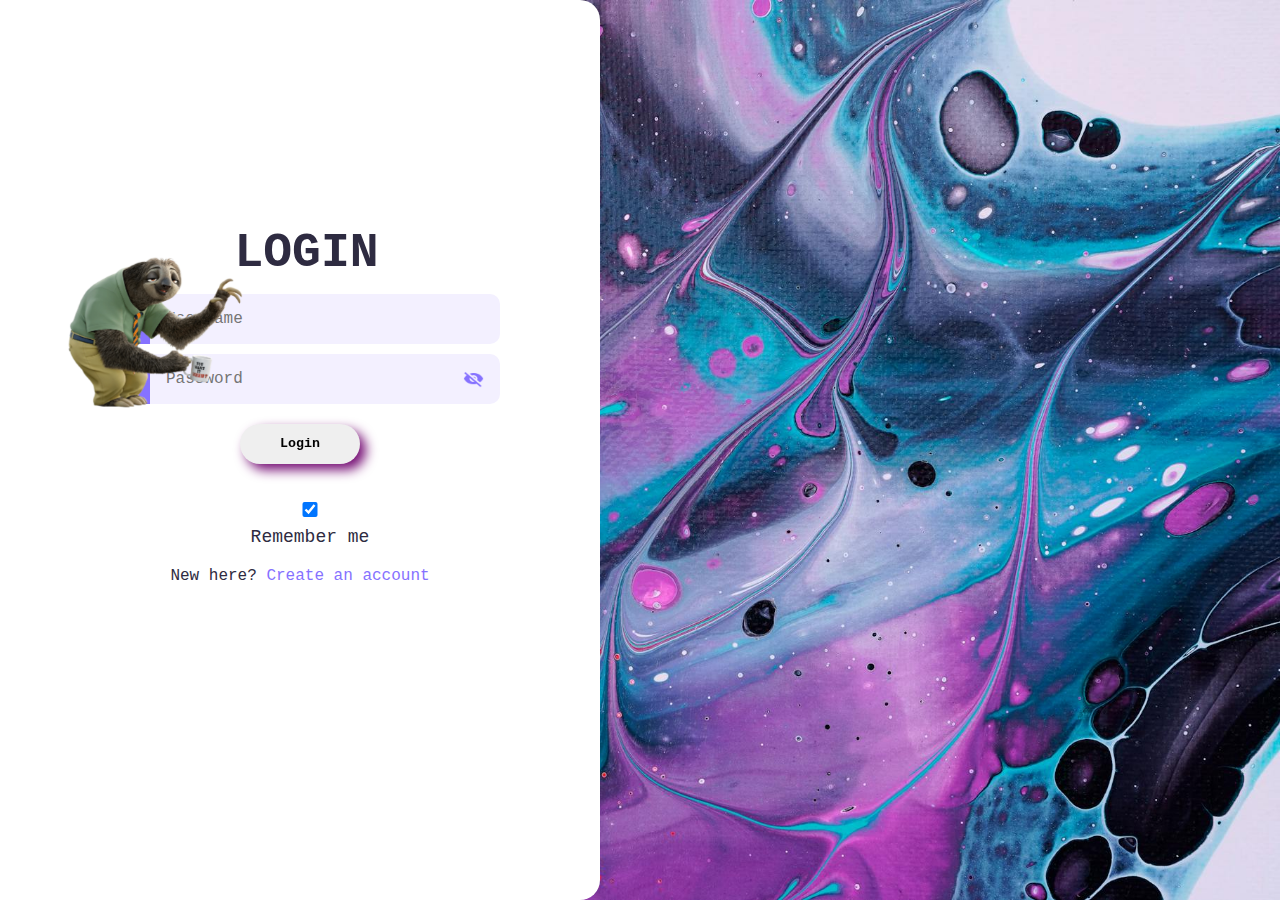
<file: Rock_scissors_paper_Second_Project/index.html>
<!DOCTYPE html>
<html lang="en">
<head>
    <meta charset="UTF-8">
    <meta name="viewport" content="width=device-width, initial-scale=1.0">
    <title>Rock Paper Scissors</title>
    <link href="./style.css" type="text/css" rel="stylesheet"/>
</head>
<body>
    <ul class="details">
        <li id="playerName"></li>
        <li id="players">Players</li>
        <li id="yourScore">Your score</li>
    </ul>
    <button id="logout">Logout</button>
    <p class="title">Rock Paper Scissors</p>
    <br/> <br/>
    <div class="container">
        <button id="rock">
           <img src="images/rock-emoji.png" class="move-icon"/>
        </button>
        <button id="paper">
            <img src="images/paper-emoji.png" class="move-icon"/>
        </button>
        <button id="scissors">
            <img src="images/scissors-emoji.png" class="move-icon"/>
        </button>
    </div>
    <button id="resetBtn">
        <img src="images/reset.png" class="move-icon"/>
    </button>
 
    <br/><br/>
    <div class="resultArea">
        <p class="score"></p>
        <p class="choice">
        </p>
        <p class="result"></p>
    </div>
    <script type="module" src="index.js" defer>
    </script>
</body>
</html>
</file>
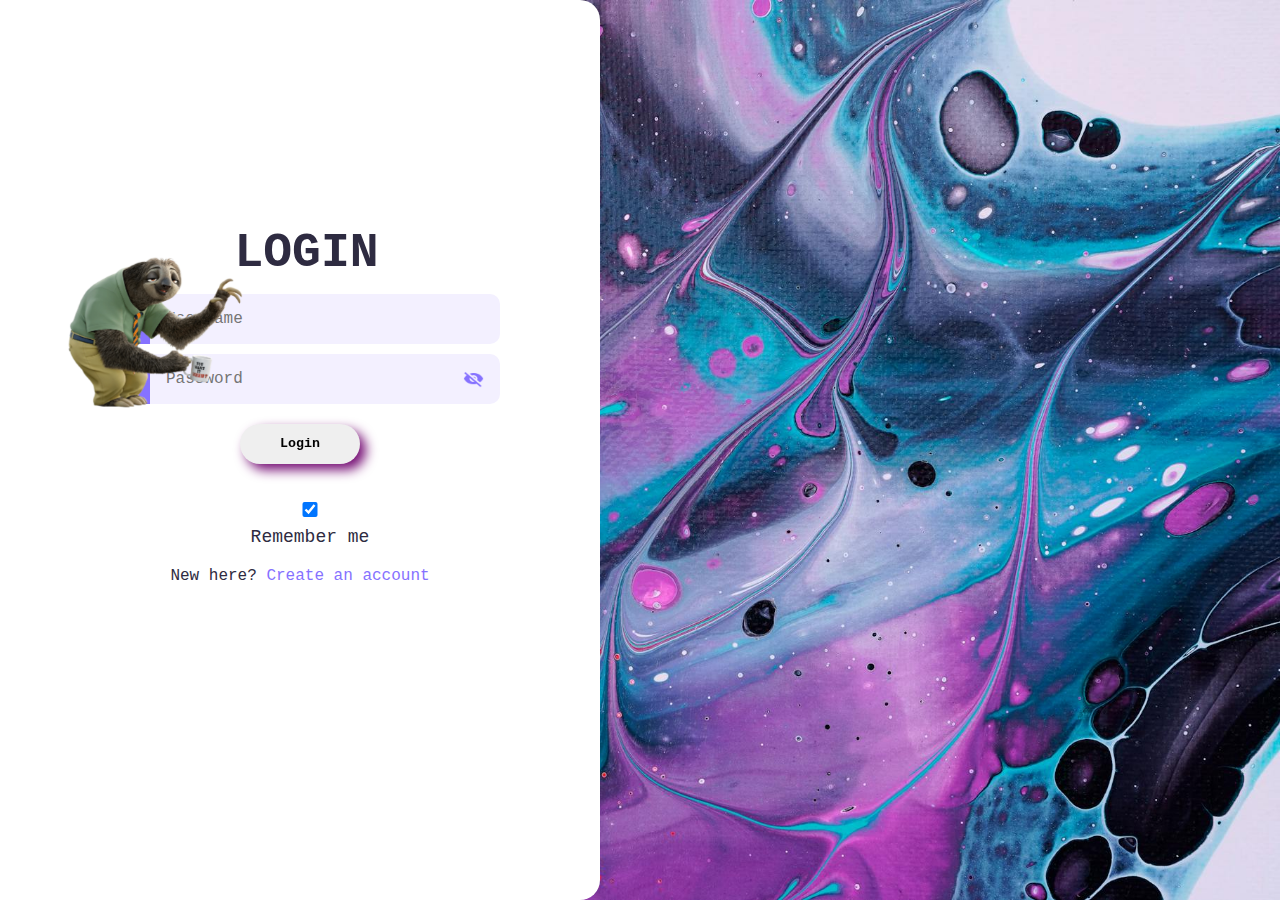
<file: Rock_scissors_paper_Second_Project/login.html>
<!DOCTYPE html>
<html lang="en">
<head>
    <meta charset="UTF-8">
    <meta name="viewport" content="width=device-width, initial-scale=1.0">
    <title>Login</title>
    <link href="style_form.css" rel="stylesheet">
</head>
<body>
    <div class="container">
        <h1 id="h-login">LOGIN</h1>
        <p id="error-message"></p>
        <form class="form">      
            <div>
                <img src="images/sloth-login.png" alt="Avatar" class="loginPic">
            </div> 
            <div>
                <label for="username"><b><svg xmlns="http://www.w3.org/2000/svg" height="24px" viewBox="0 -960 960 960" width="24px" fill="white"><path d="M480-480q-66 0-113-47t-47-113q0-66 47-113t113-47q66 0 113 47t47 113q0 66-47 113t-113 47ZM160-160v-112q0-34 17.5-62.5T224-378q62-31 126-46.5T480-440q66 0 130 15.5T736-378q29 15 46.5 43.5T800-272v112H160Z"/></svg></b></label>
                <input type="text" id="username" name="username" autocomplete="nickname" placeholder="Username">
            </div>
            <div id="password-div">
                <label for="password"><svg xmlns="http://www.w3.org/2000/svg" height="24px" viewBox="0 -960 960 960" width="24px" fill="white"><path d="M240-80q-33 0-56.5-23.5T160-160v-400q0-33 23.5-56.5T240-640h40v-80q0-83 58.5-141.5T480-920q83 0 141.5 58.5T680-720v80h40q33 0 56.5 23.5T800-560v400q0 33-23.5 56.5T720-80H240Zm240-200q33 0 56.5-23.5T560-360q0-33-23.5-56.5T480-440q-33 0-56.5 23.5T400-360q0 33 23.5 56.5T480-280ZM360-640h240v-80q0-50-35-85t-85-35q-50 0-85 35t-35 85v80Z"/></svg></label>
                <input type="password" id="password" name="password" placeholder="Password" maxlength="15" autocomplete="current-password">
                <img src="images/eye-off.png" id="eyeIcon">
            </div>
            <button type="submit">Login</button><br>
            <div id="checkbox">
                <input type="checkbox" id="remember" checked="checked" name="remember">
                <label for="remember" id="rememberMe">Remember me</label>
            </div> 
            <div>
                <p id="final-p">New here? <a href="signUp.html"> Create an account</a>
                </p>
            </div>
        </form>
    </div>
    <script type="module" src="form.js" defer></script>
</body>
</html>
</file>
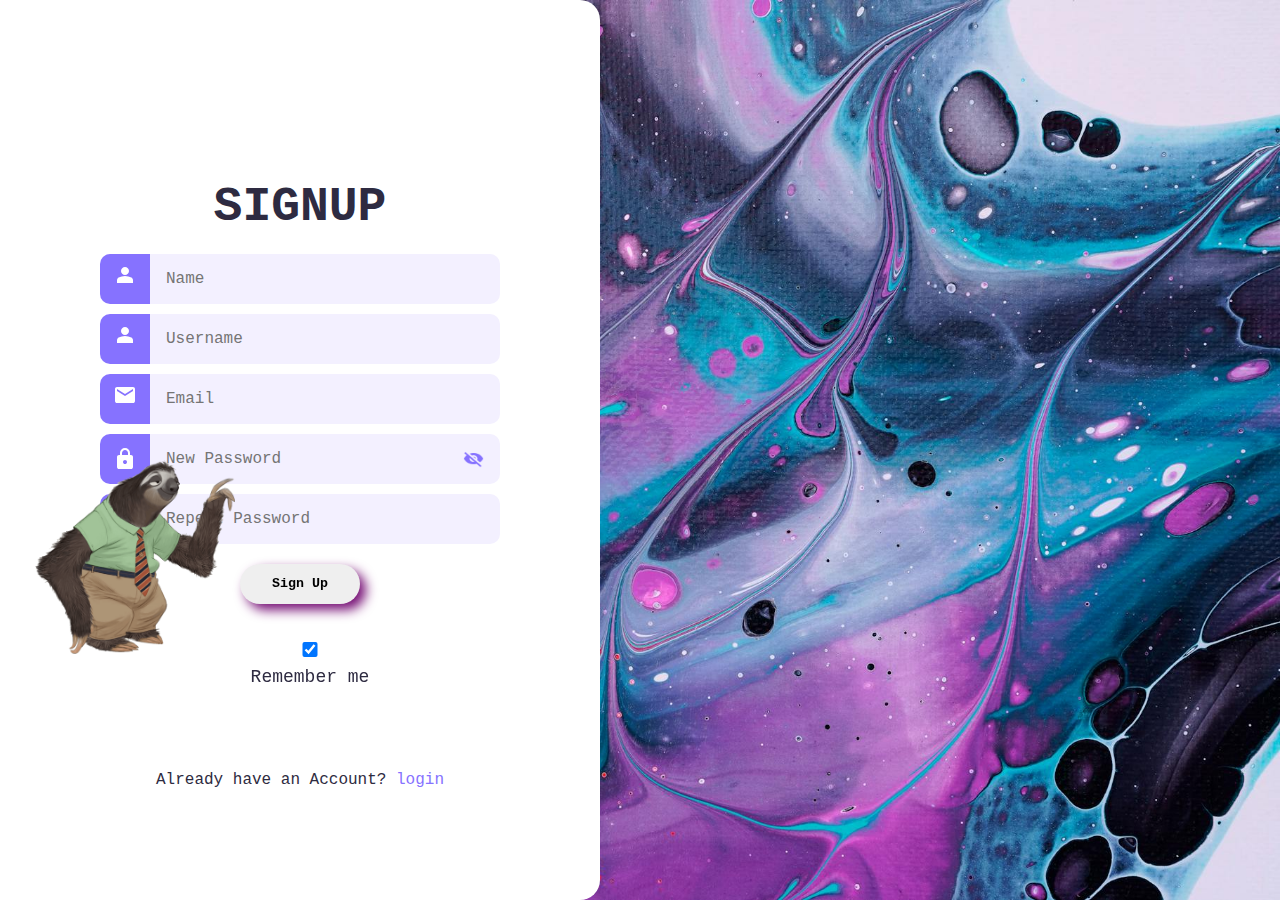
<file: Rock_scissors_paper_Second_Project/signUp.html>
<!DOCTYPE html>
<html lang="en">
<head>
    <meta charset="UTF-8">
    <meta name="viewport" content="width=device-width, initial-scale=1.0">
    <title>Sign Up</title> 
    <link href="style_form.css" rel="stylesheet">
</head>
<body>
    <div class="container">
        <h1>SIGNUP</h1>
        <p id="error-message"></p>
        <form class="form">      
            <div>
                <img src="images/sloth.png" alt="Avatar" class="signupPic">
            </div>
            <div>
                <label for="name"><b><svg xmlns="http://www.w3.org/2000/svg" height="24px" viewBox="0 -960 960 960" width="24px" fill="white"><path d="M480-480q-66 0-113-47t-47-113q0-66 47-113t113-47q66 0 113 47t47 113q0 66-47 113t-113 47ZM160-160v-112q0-34 17.5-62.5T224-378q62-31 126-46.5T480-440q66 0 130 15.5T736-378q29 15 46.5 43.5T800-272v112H160Z"/></svg></b></label>
                <input required type="text" id="name" name="name"  autocomplete="name" placeholder="Name">
            </div>
            <div>
                <label for="username"><b><svg xmlns="http://www.w3.org/2000/svg" height="24px" viewBox="0 -960 960 960" width="24px" fill="white"><path d="M480-480q-66 0-113-47t-47-113q0-66 47-113t113-47q66 0 113 47t47 113q0 66-47 113t-113 47ZM160-160v-112q0-34 17.5-62.5T224-378q62-31 126-46.5T480-440q66 0 130 15.5T736-378q29 15 46.5 43.5T800-272v112H160Z"/></svg></b></label>
                <input required type="text" id="username" name="username" autocomplete="nickname" placeholder="Username">
            </div>
            <div>
                <label for="email"><b><svg xmlns="http://www.w3.org/2000/svg" height="24px" viewBox="0 -960 960 960" width="24px" fill="white"><path d="M160-160q-33 0-56.5-23.5T80-240v-480q0-33 23.5-56.5T160-800h640q33 0 56.5 23.5T880-720v480q0 33-23.5 56.5T800-160H160Zm320-280 320-200v-80L480-520 160-720v80l320 200Z"/></svg></b></label>
                <input required type="email" id="email" name="email" autocomplete="email" placeholder="Email">
            </div>
            <div id="password-div">
                <label for="password"><svg xmlns="http://www.w3.org/2000/svg" height="24px" viewBox="0 -960 960 960" width="24px" fill="white"><path d="M240-80q-33 0-56.5-23.5T160-160v-400q0-33 23.5-56.5T240-640h40v-80q0-83 58.5-141.5T480-920q83 0 141.5 58.5T680-720v80h40q33 0 56.5 23.5T800-560v400q0 33-23.5 56.5T720-80H240Zm240-200q33 0 56.5-23.5T560-360q0-33-23.5-56.5T480-440q-33 0-56.5 23.5T400-360q0 33 23.5 56.5T480-280ZM360-640h240v-80q0-50-35-85t-85-35q-50 0-85 35t-35 85v80Z"/></svg></label>
                <input required type="password" id="password" name="password" placeholder="New Password" maxlength="15" autocomplete="new-password">
                <img src="images/eye-off.png" id="eyeIcon">
            </div>
            <div>
                <label for="repeat-password"><svg xmlns="http://www.w3.org/2000/svg" height="24px" viewBox="0 -960 960 960" width="24px" fill="white"><path d="M240-80q-33 0-56.5-23.5T160-160v-400q0-33 23.5-56.5T240-640h40v-80q0-83 58.5-141.5T480-920q83 0 141.5 58.5T680-720v80h40q33 0 56.5 23.5T800-560v400q0 33-23.5 56.5T720-80H240Zm240-200q33 0 56.5-23.5T560-360q0-33-23.5-56.5T480-440q-33 0-56.5 23.5T400-360q0 33 23.5 56.5T480-280ZM360-640h240v-80q0-50-35-85t-85-35q-50 0-85 35t-35 85v80Z"/></svg></label>
                <input required type="password" id="repeat-password" name="repeat-password" placeholder="Repeat Password" maxlength="15" autocomplete="new-password">
            </div>
            <button type="submit" class="submitButton">Sign Up</button><br>
            <div id="checkbox">
                <input type="checkbox" id="remember" checked="checked" name="remember"><label for="checkbox" id="rememberMe">Remember me</label>
            </div><br><br><br>
            <div>
                <p id="final-p">Already have an Account? <a href="login.html"> login</a>
                </p>
            </div>  
        </form>
    </div>
    <script type="module" src="form.js" defer></script>
</body>
</html>
</file>
<file: Rock_scissors_paper_Second_Project/style.css>
*{
    margin: 0;
    padding: 0;
}

html {
    font-family: 'Trebuchet MS', 'Lucida Sans Unicode', 'Lucida Grande', 'Lucida Sans', Arial, sans-serif;
    font-size: 12pt;
    color: var(--text-color);
    text-align: center;
}

body {
    box-sizing:border-box;
    margin-top: 100px;
    padding: 10px;
    display: flex;
    flex-direction: column;
    align-items: center;
    justify-content: center;
    background-image:url(images/pexels-photo-28380066.webp) ;
    background-position:initial;
    background-size: cover;
}

.title {
    font-size: 30px;
    text-align: center;
    text-decoration:underline overline #28e6ff;
    margin: 20px;
}

.move-icon {
    margin: 10px;
    padding: 10px;
    width: 80px;
    height: 80px;
    background-color: transparent;
}

.container {
    display: flex;
    position: relative;
    flex-wrap: wrap;
    gap:50px;
}

#rock {
    display: flex;
    align-items: center;
    justify-content: center;
    height: 120px;
    width: 120px;
    border-bottom: 3px solid #cd1db8;
    border-top: 3px solid #f485e9;
    border-right: 3px solid #390548;
    border-left: 3px solid #752675;
    box-shadow: 6px 6px 10px #760f75;
    background-color: transparent;
    animation: ani 10s linear infinite;
}

#paper {
    display: flex;
    align-items: center;
    justify-content: center;
    height: 120px;
    width: 120px;
    border-top: 3px solid #f485e9;;
    border-bottom: 3px solid #cd1db8;
    border-left: 3px solid #752675;
    border-right: 3px solid #390548;
    box-shadow: 6px 6px 10px #760f75;
    background-color: transparent;
    animation: ani 10s linear infinite;
}

#scissors {
    display: flex;
    align-items: center;
    justify-content: center;
    height: 120px;
    width: 120px;
    border-left: 3px solid #752675;
    border-right: 3px solid #390548;
    border-top: 3px solid #f485e9;
    border-bottom: 3px solid #cd1db8;
    box-shadow: 6px 6px 10px #760f75;
    background-color: transparent;
    animation: ani 10s linear infinite;
}

#rock:hover, #paper:hover, #scissors:hover {
    animation:  shaking 2s infinite;
}

#resetBtn {
    display: flex;
    position: relative;
    align-items: center;
    justify-content: center;
    height: 120px;
    width: 120px;
    border-radius: 50%;
    margin-bottom: 0px;
    background-color: transparent;
    border-style: none;
}

#resetBtn:hover {
    transition: 2s ease;
    transform: rotate(360deg);
}

#logout {
    width:9em;
    height: 3em;
    border-radius: 30em;
    font-weight: bold;
    font-family: inherit;
    border: none;
    position:absolute;
    top:0px;
    right: 5px;
    margin-top: 10px;
    cursor: pointer;
    overflow: hidden;
    z-index: 1;
    box-shadow: 6px 6px 12px #760f75;
}

#logout::before {
    content: '';
    width: 0;
    height: 3em;
    border-radius: 30em;
    position:absolute;
    top: 0;
    left: 0;
    background-image: linear-gradient(to right, #cba6ed 0%, #760f75 100%);
    transition: .5s ease;
    display: block;
    z-index: -1;
}

#logout:hover::before {
    width: 9em;
    
    color: #fff;
}

.details {
    display: flex;
    flex-wrap: wrap;
}

#playerName {
    box-sizing: border-box;
    width:15em;
    height: 3em;
    border-radius: 30em;
    font-weight: bold;
    border: none;
    position:absolute;
    top:5px;
    left: 0;
    margin: 10px;
    padding: 10px;
    z-index: 1;
    align-items: flex-start;
}

#players {
    box-sizing: border-box;
    width:15em;
    height: 3em;
    border-radius: 30em;
    font-weight: bold;
    border: none;
    position:absolute;
    top:30px;
    left: 0;
    margin: 10px;
    padding: 10px;
    z-index: 1;
    align-items: flex-start;
    cursor: pointer;
}

#players:hover {
   opacity: 0.5;
}

#yourScore {
    box-sizing: border-box;
    width:15em;
    height: 3em;
    border-radius: 30em;
    font-weight: bold;
    border: none;
    position:absolute;
    top:60px;
    left: 0;
    margin: 10px;
    padding: 10px;
    z-index: 1;
    align-items: flex-start;
    cursor: pointer;
}

#yourScore:hover {
   opacity: 0.5;
}

.resultArea {
    display: grid;
    justify-content: space-evenly;
    position: relative;
    margin-top: 0;
    flex-grow: 1;
    font-size: 30px;
    font-weight: bold;
    font-style: italic;
    color: color-mix(in hsl shorter hue, #390548 percentage, #8b21a9  percentage);
}

.score, .choice, .result {
    display: flex;
    justify-content: center;
    align-items: center;
}

@keyframes ani {
    0% {
        transform: rotate(0deg);
    }
    100% {
        transform:matrix3d(360deg)
    }
}

@keyframes shaking {
    0% { transform: translate(0, 0) rotate(0deg); }
    25% { transform: translate(5px, 5px) rotate(5deg); }
    50% { transform: translate(0, 0) rotate(0eg); }
    75% { transform: translate(-5px, 5px) rotate(-5deg); }
    100% { transform: translate(0, 0) rotate(0deg); }
  }

  @media(max-width: 700px) {
    body{
        background-size:initial;
    }
    .container{
        width: min(600px, 100%);
        border-radius: 0;
    }

}
</file>
<file: Rock_scissors_paper_Second_Project/style_form.css>
:root{
    --accent-color: #8672ff;
    --base-color:  white;
    --text-color: #2E2B41;
    --input-color: #F3F0ff;
}

*{
    margin: 0;
    padding: 0;
}

html {
    font-family:'Courier New', Courier, monospace;
    font-size: 12pt;
    color: var(--text-color);
    text-align: center;
}

body {
    min-height: 100vh;
    background-image:url(images/background-image.jpg);
    background-size:cover;
    background-position: right;
    overflow:hidden;
}

.container {
    box-sizing: border-box;
    background-color: var(--base-color);
    height: 100vh;
    width: max(40%, 600px);
    padding: 10px;
    border-radius: 0 20px 20px 0;
    display: flex;
    flex-direction: column;
    align-items: center;
    justify-content: center;
}

h1 {
    margin-top: 100px;
    margin-bottom: 10px;
    font-size: 3rem;
    font-weight:900;
}

#h-login {
    position:fixed;
    display: inline-block;
    bottom: 610px;
    padding-left: 13px;
    font-size: 3rem;
    font-weight:900;
}
form {
    display: flex;
    flex-direction: column;
    align-items: center;
    gap: 10px;
    width: min(400px, 100%);
    margin-top: 0px;
    margin-bottom: 30px;
}

form >div {
    width: 100%;
    display: flex;
    justify-content: center;
}

form label {
    flex-shrink: 0;
    height: 50px;
    width: 50px;
    background-color: var(--accent-color);
    justify-content: center;
    align-items: center;
    border-radius: 10px 0 0 10px;
    display: flex;
    align-items: center;
    justify-content: center;
    font-size: 1.5rem;
    font-weight: 500;
}

form input {
    box-sizing: border-box;
    flex-grow: 1;
    min-width: 0;
    height: 50px;
    outline: 0;
    padding: 1em;
    font: inherit;
    border-radius: 0 10px 10px 0;
    border: 2px solid var(--input-color);
    border: none;
    background-color: var(--input-color);
}

#password-div input {
    box-sizing: border-box;
    flex-grow: 1;
    min-width: 0;
    height: 50px;
    outline: 0;
    padding: 1em;
    font: inherit;
    border-radius: 0;
    border: 2px solid var(--input-color);
    border: none;
    background-color: var(--input-color);
}
form input:hover {
    border-color: var(--accent-color);
}

#final-p {
    width: 300px;
    margin-top: 10px;
    margin-bottom: 2px;
    justify-content: center;
    display: inline-block;
}

#error-message {
    color: red;
}

#checkbox {
    display:grid;
    margin: 0px 0px 0px 20px;
    position: sticky;
}

#remember {
    display: flex;
    height: 15px;
    margin-bottom: 10px;
}

#rememberMe {
    display: inline-block;
    width: min(200px, 100%);
    height: 20px;
    font-size: 18px;
    background-color: transparent;
} 

.signupPic {
    display: inline-block;
    position:fixed;
    top:460px;
    left: 35px;
    max-width: 200px;
    max-height: 200px;
    background-color: transparent;
}

.loginPic {
    display: inline-block;
    position:fixed;
    margin-right: 0;
    bottom: 482px;
    left:20px;
    padding: 10px;
    padding-left: 35px;
    max-width: 200px;
    max-height: 200px;
    background-color: transparent;
}

#eyeIcon {
    box-sizing: border-box;
    flex-shrink: 0;
    flex-grow: 0.1;
    width: 3rem;
    height: 50px;
    outline: 0;
    padding: 1em;
    font: inherit;
    border-radius: 0 10px 10px 0;
    border: 2px solid var(--input-color);
    border: none;
    background-color: var(--input-color);
}

button {
    width:9em;
    height: 3em;
    border-radius: 30em;
    font-weight: bold;
    font-family: inherit;
    border: none;
    position:relative;
    margin-top: 10px;
    cursor: pointer;
    overflow: hidden;
    z-index: 1;
    box-shadow: 6px 6px 12px #760f75;
}

button::before {
    content: '';
    width: 0;
    height: 3em;
    border-radius: 30em;
    position:absolute;
    top: 0;
    left: 0;
    background-image: linear-gradient(to right, #cba6ed 0%, #760f75 100%);
    transition: .5s ease;
    display: block;
    z-index: -1;
}

button:hover::before {
    width: 9em;
    
    color: #fff;
}

a {
    text-decoration: none;
    color: var(--accent-color);
}

a:hover {
    text-decoration: underline;
}



@media(max-width: 1200px) {
    .container{
        width: min(600px, 100%);
        border-radius: 0;
    }

    .loginPic {
        left: 30px;
        top: 6px;
        height: 180px;
    }
} 

@media(max-width: 700px) {
    .container{
        position: fixed;
        width: min(600px, 100%);
        border-radius: 0;
    }

    .loginPic {
        width: 180px;
        height: 170px;
        left: 30px;
    }

    .signupPic {
       left: 0px;
       width: 190px;
    }
}
</file>
